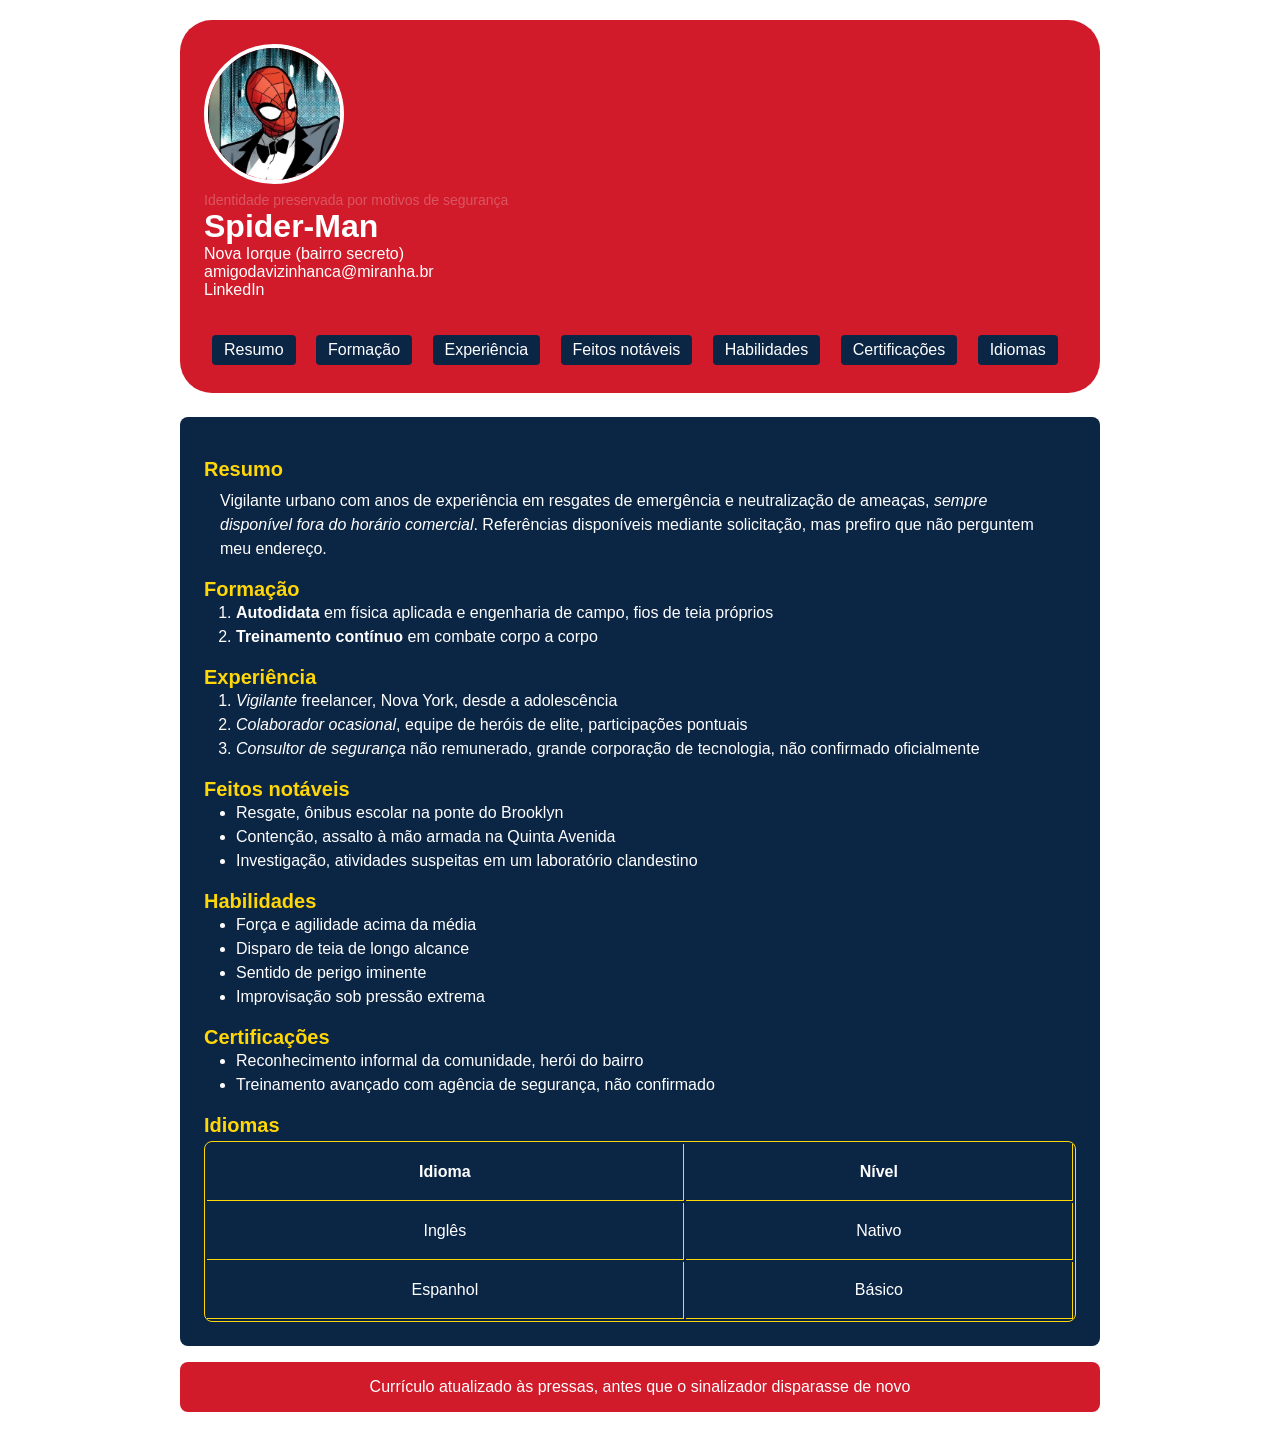
<file: aula 5/index.html>
<!DOCTYPE html>
<html lang="pt-br">
<head>
  <meta charset="UTF-8" />
  <meta name="viewport" content="width=device-width, initial-scale=1.0" />
  <title>Currículo Spider-Man</title>
  <link rel="stylesheet" href="./styles/global.css">
</head>
<body>
  <header>
    <figure>
      <img src="./images/miranha.jpg" alt="Foto de perfil, pessoa mascarada com traje vermelho e azul" />
      <figcaption>Identidade preservada por motivos de segurança</figcaption>
    </figure>
    <h1>Spider-Man</h1>
    <div class="header-info">
      <p>Nova Iorque (bairro secreto)</p>
      <p>
        <a href="mailto:amigodavizinhanca@miranha.br">amigodavizinhanca@miranha.br</a>
      </p>
      <p>
        <a href="https://www.linkedin.com/in/miranha/">LinkedIn</a>
      </p>
      <nav>
        <ul>
          <li><a href="#resumo">Resumo</a></li>
          <li><a href="#formacao">Formação</a></li>
          <li><a href="#experiencia">Experiência</a></li>
          <li><a href="#feitos">Feitos notáveis</a></li>
          <li><a href="#habilidades">Habilidades</a></li>
          <li><a href="#certificacoes">Certificações</a></li>
          <li><a href="#idiomas">Idiomas</a></li>
        </ul>
      </nav>
    </div>
  </header>

  <main>
    <section id="resumo">
      <h2>Resumo</h2>
      <p>
        Vigilante urbano com anos de experiência em resgates de emergência e neutralização de ameaças,
        <em>sempre disponível fora do horário comercial</em>. Referências disponíveis mediante solicitação,
        mas prefiro que não perguntem meu endereço.
      </p>
    </section>

    <section id="formacao">
      <h2>Formação</h2>
      <ol>
        <li><strong>Autodidata</strong> em física aplicada e engenharia de campo, fios de teia próprios</li>
        <li><strong>Treinamento contínuo</strong> em combate corpo a corpo</li>
      </ol>
    </section>

    <section id="experiencia">
      <h2>Experiência</h2>
      <ol>
        <li><em>Vigilante</em> freelancer, Nova York, desde a adolescência</li>
        <li><em>Colaborador ocasional</em>, equipe de heróis de elite, participações pontuais</li>
        <li><em>Consultor de segurança</em> não remunerado, grande corporação de tecnologia, não confirmado oficialmente</li>
      </ol>
    </section>

    <section id="feitos">
      <h2>Feitos notáveis</h2>
      <ul>
        <li>Resgate, ônibus escolar na ponte do Brooklyn</li>
        <li>Contenção, assalto à mão armada na Quinta Avenida</li>
        <li>Investigação, atividades suspeitas em um laboratório clandestino</li>
      </ul>
    </section>

    <section id="habilidades">
      <h2>Habilidades</h2>
      <ul>
        <li>Força e agilidade acima da média</li>
        <li>Disparo de teia de longo alcance</li>
        <li>Sentido de perigo iminente</li>
        <li>Improvisação sob pressão extrema</li>
      </ul>
    </section>

    <section id="certificacoes">
      <h2>Certificações</h2>
      <ul>
        <li>Reconhecimento informal da comunidade, herói do bairro</li>
        <li>Treinamento avançado com agência de segurança, não confirmado</li>
      </ul>
    </section>

    <section id="idiomas">
      <h2>Idiomas</h2>
      <table>
        <thead>
          <tr>
            <th scope="col">Idioma</th>
            <th scope="col">Nível</th>
          </tr>
        </thead>
        <tbody>
          <tr>
            <td>Inglês</td>
            <td>Nativo</td>
          </tr>
          <tr>
            <td>Espanhol</td>
            <td>Básico</td>
          </tr>
        </tbody>
      </table>
    </section>
  </main>

  <footer>
    <p>Currículo atualizado às pressas, antes que o sinalizador disparasse de novo</p>
  </footer>
</body>

</html>
</file>
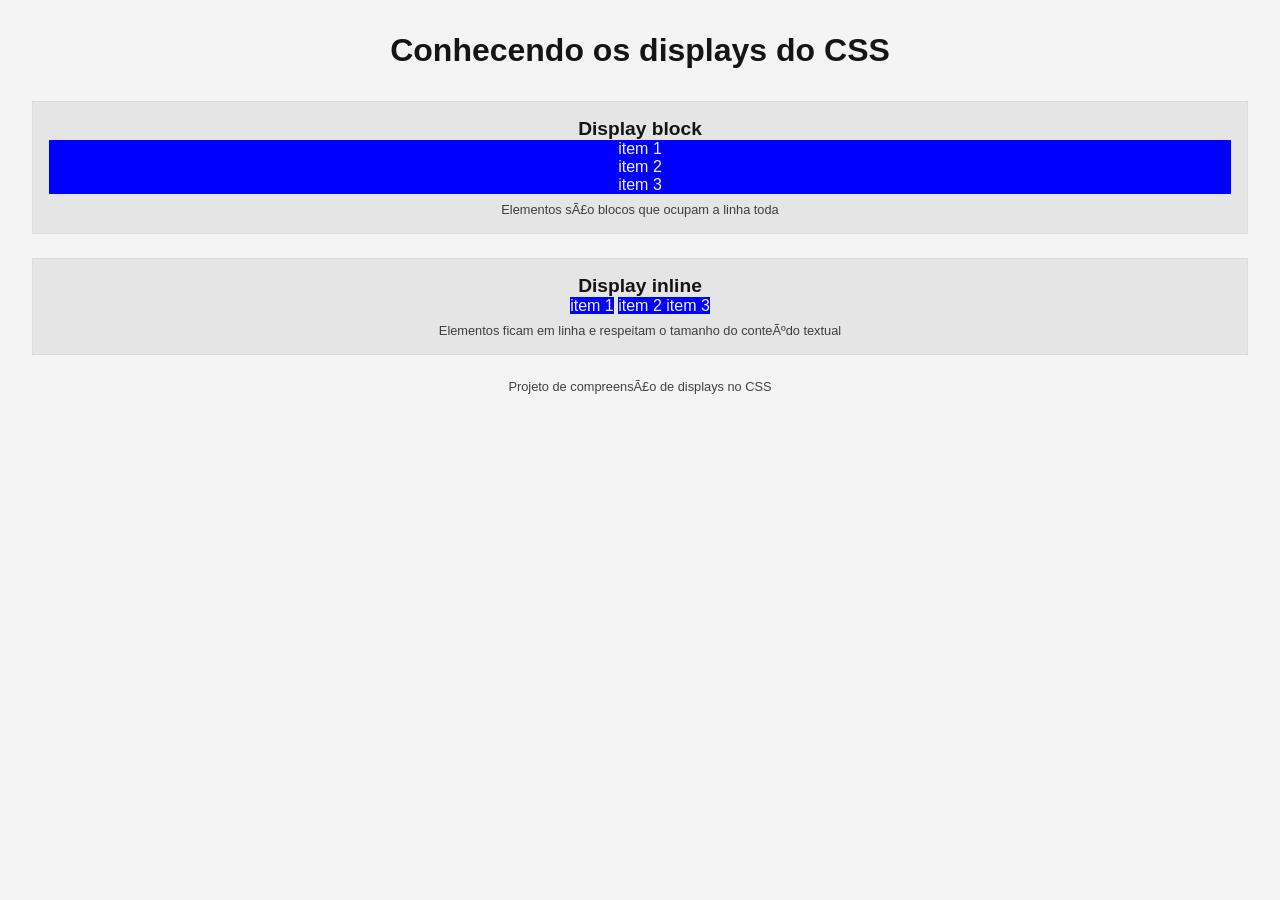
<file: aula 6/index.html>
<!DOCTYPE html>
<html>
    <head>
        <meta charset="UTF_8">
        <meta name="viewport" content="width=device-width initial-scale=1.0">
        <link rel="stylesheet" href="./styles/global.css">
        <title>Conhecendo os displays</title>
    </head>
    <body>
        <header>
            <h1>Conhecendo os displays do CSS</h1>
        </header>
        <main>
            <section>
                <h2>Display block</h2>
                <div class="container-block">
                <div class="item">item 1</div>
                <div class="item">item 2 </div>
                <div class="item">item 3 </div>
                </div>
                <p>Elementos são blocos que ocupam a linha toda</p>
            </section>
            <section>
                <h2>Display inline</h2>
                <div class="container-inline">
                <div class="item">item 1</div>
                <div class="item">item 2 </div>
                <div class="item">item 3 </div>
                </div>
                <p>Elementos ficam em linha e respeitam o tamanho do conteúdo textual</p>
            </section>

        </main>
        <footer>
            <p>Projeto de compreensão de displays no CSS</p>
        </footer>

    </body>
    
    
    
    
    
    
    
    
    

    
    
    
    
    
    </html>
</file>
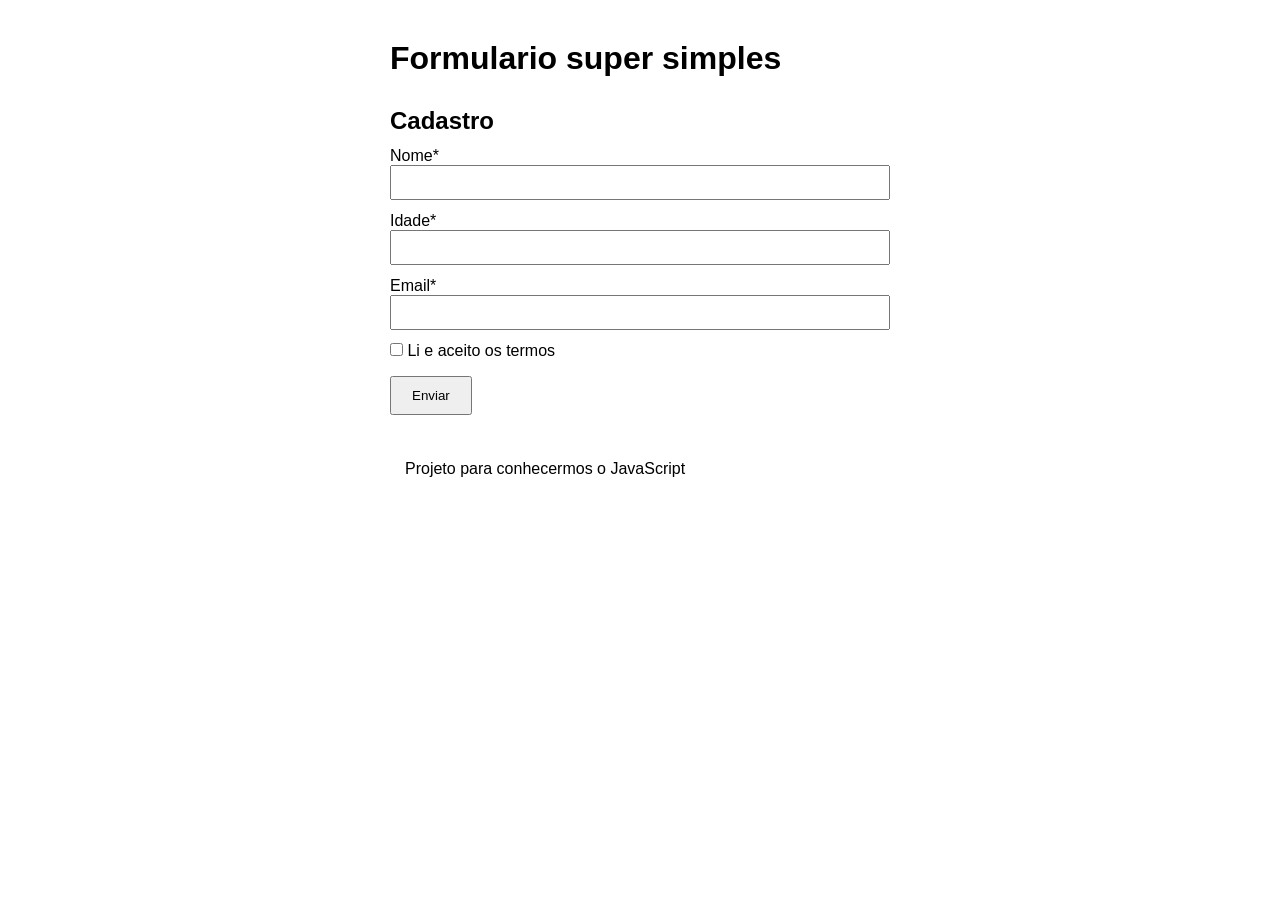
<file: aula 7-8/index.html>
<!DOCTYPE html>
<html lang="pt-BR">
<head>
    <meta charset="UTF-8">
    <meta name="viewport" content="width=device-width, initial-scale=1.0">
    <link rel="stylesheet" href="styles/global.css">
    <script src="scripts/index.js" defer></script>
    <title>Formulario JS</title>
</head>
<body>
    <header>
        <h1>Formulario super simples</h1>
    </header>

    <main>
        <h2>Cadastro</h2>
        <form id="cadastro" novalidate onsubmit="executar(event)">
            <label for="nome">Nome*</label>
            <input type="text" id="nome">
            <p id="erro-nome" class="oculto"></p>

            <label for="idade">Idade*</label>
            <input type="number" id="idade">
            <p id="erro-idade" class="oculto"></p>

            <label for="email">Email*</label>
            <input type="email" id="email">
            <p id="erro-email" class="oculto"></p>

            <label>
            <input type="checkbox" id="termos">
            Li e aceito os termos 
            <p id="erro-termos" class="oculto"></p>
            </label>

            
            <button type="submit">
                Enviar
            </button>
            <p id="concluido" class="oculto"></p>
            
        
        </form>

    </main>

    <footer>
        <p>Projeto para conhecermos o JavaScript</p>
    </footer>
    
</body>
</html>
</file>
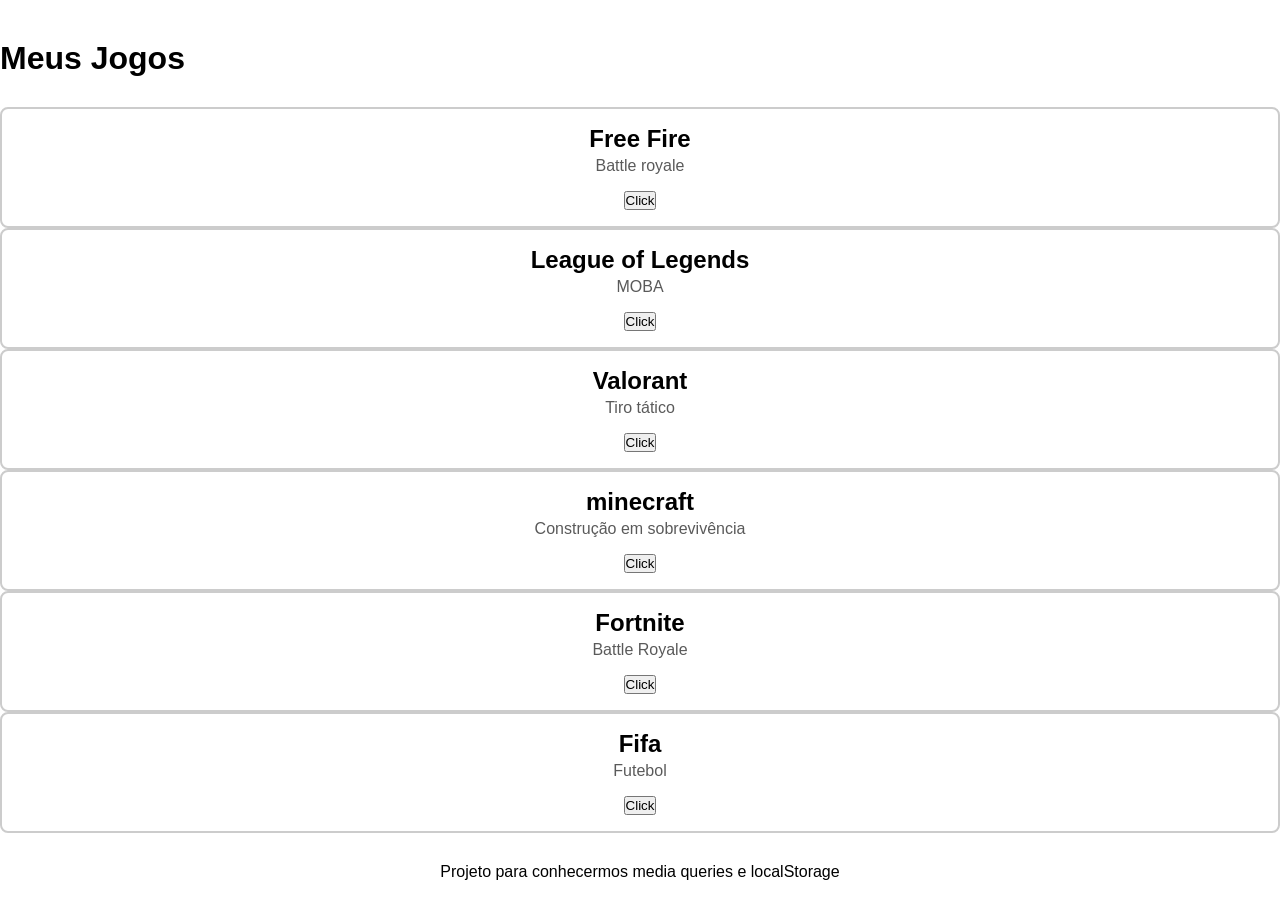
<file: aula 9/index.html>
<!DOCTYPE html>
<html lang="pt-BR">
<head>
    <meta charset="UTF-8">
    <meta name="viewport" content="width=device-width, initial-scale=1.0">
    <link rel="stylesheet" href="./styles/global.css">
    <script src="./scripts/index.js" defer></script>
    <title>Meus Jogos</title>
</head>
<body>
    <header>
        <h1>Meus Jogos</h1>
    </header>
    <main>
        <section class="cards">
            
            <div class="card" id="free-fire">
                <h2>Free Fire</h2>
                <p>Battle royale</p>
                <button onclick="marcar('free-fire', 'Free fire')">Click</button>
            </div>

             <div class="card" id="lol">
                <h2>League of Legends</h2>
                <p>MOBA</p>
                <button onclick="marcar('lol', 'League of Legends')">Click</button>
            </div>
            
            <div class="card" id="valorant">
                <h2>Valorant</h2>
                <p>Tiro tático</p>
                <button onclick="marcar('valorant', 'Valorant')">Click</button>
            </div>

            <div class="card" id="minecraft">
                <h2>minecraft</h2>
                <p>Construção em sobrevivência</p>
                <button onclick="marcar('minecraft', 'Minecraft')">Click</button>
            </div>

            <div class="card" id="fortnite">
                <h2>Fortnite</h2>
                <p>Battle Royale</p>
                <button onclick="marcar('fortnite', 'Fortnite')">Click</button>
            </div>

             <div class="card" id="fifa">
                <h2>Fifa</h2>
                <p>Futebol</p>
                <button onclick="marcar('fifa', 'Fifa')">Click</button>
            </div>
        </section>
    </main>
    <footer>
        <p>Projeto para conhecermos media queries e localStorage</p>
    </footer>
</body>
</html>
</file>
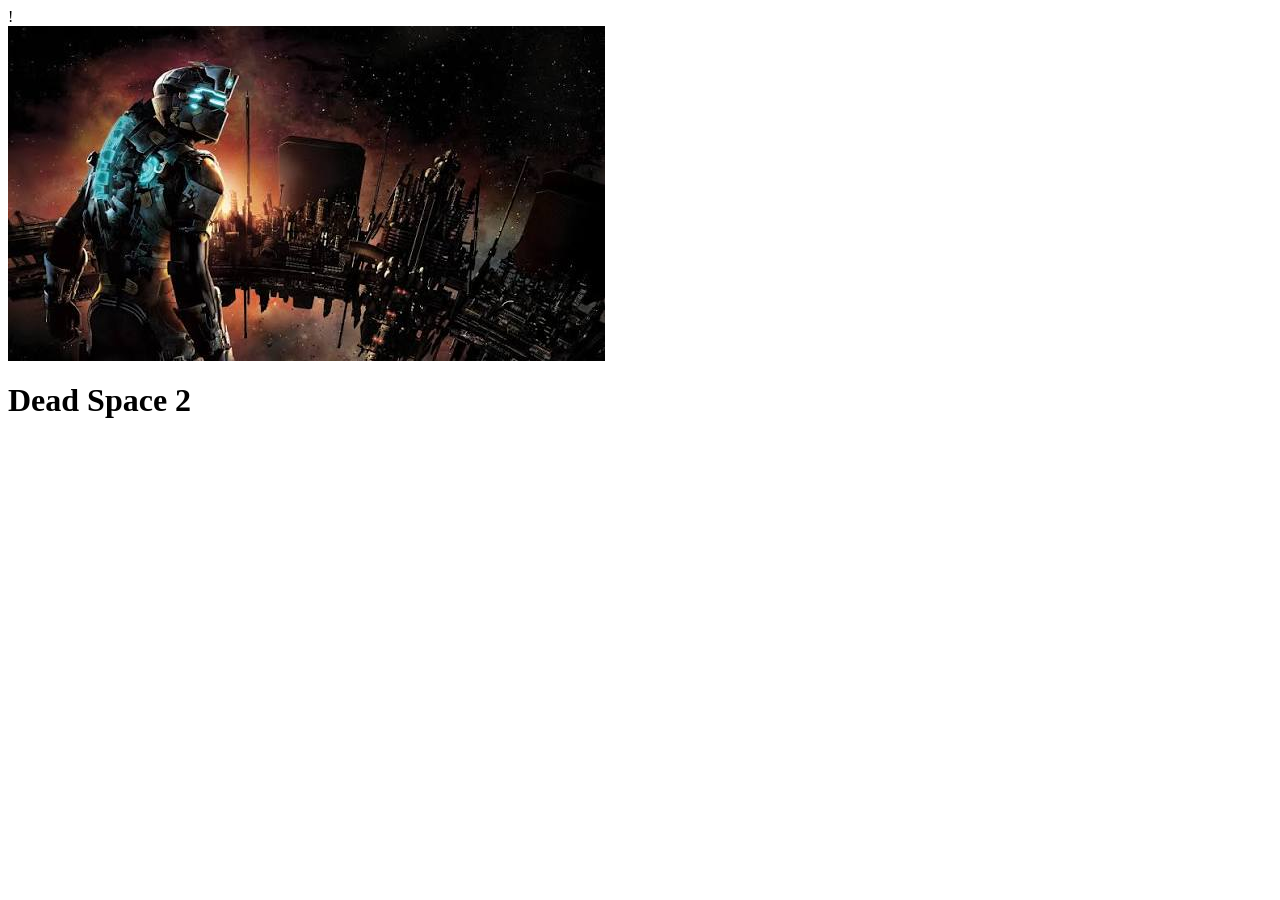
<file: aula 2/meu_arquivo.html>
!<!DOCTYPE html>
</html>
<html lang="pt-br">

<head>
    <meta charset="UTF-8">
    <title>Meu jogo favorito </title>
</head>

<body>
    <header>
        <img src="./images/Deadspace.jpg" alt="Capa de jogo">
        <h1><strong>Dead Space 2</strong></h1>
    </header>

</body>
</file>
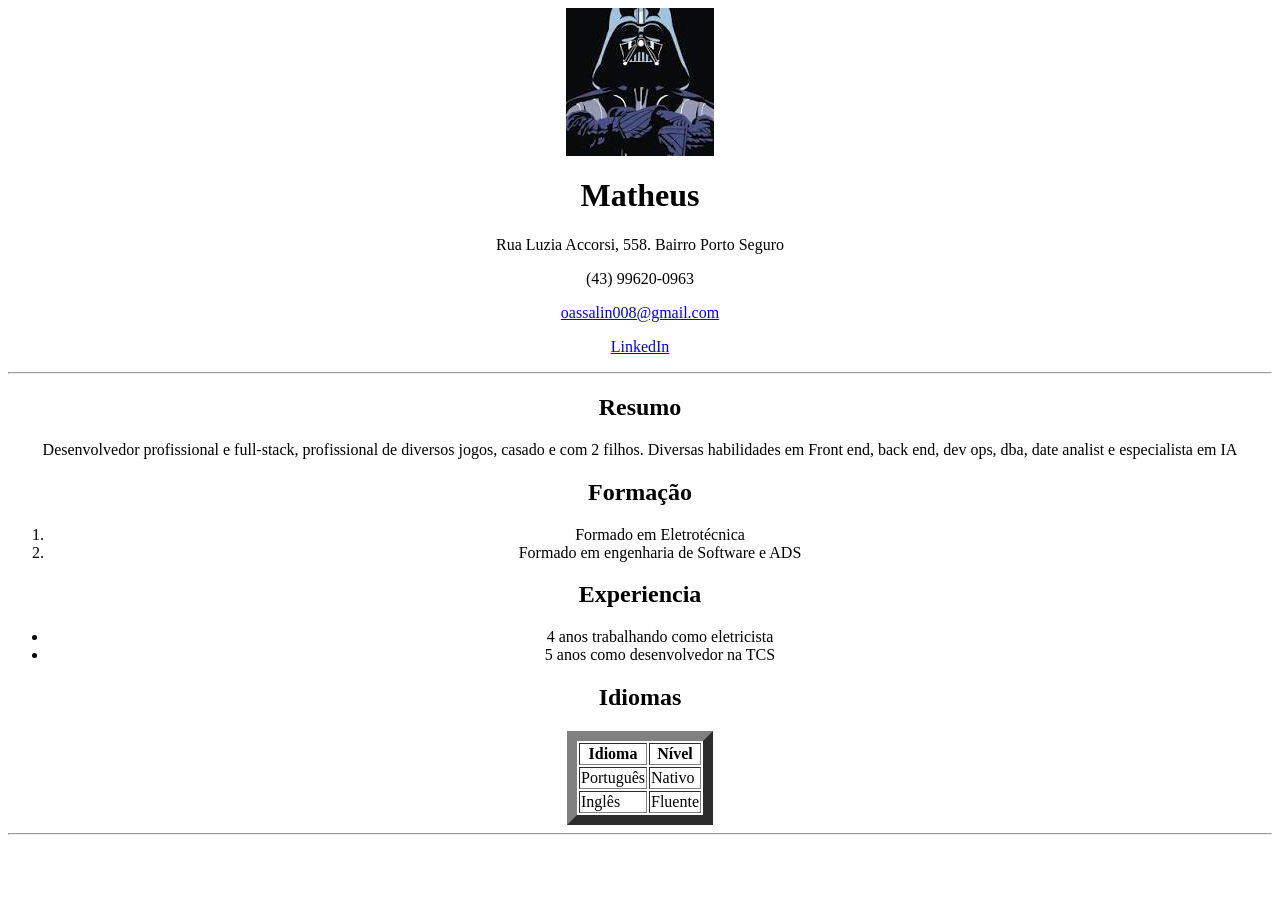
<file: aula 2/meucurriculo.html>
<!DOCTYPE <html>

</html>
<html lang="pt-br">

<head>
    <meta charset="UTF-8">
    <title>Curriculo - Matheus</title>
</head>

<body>
    <center>

        <div id="cabecalho">
            <img src="./images/download.jpg" alt="Foto de perfil">
            <h1>Matheus</h1>
            <p>Rua Luzia Accorsi, 558. Bairro Porto Seguro</p>
            <p>(43) 99620-0963</p>
            <p>
                <a href="mailto:assalin008@gmail.com">oassalin008@gmail.com</a>
            </p>
            <p>
                <a href="https://www.linkedin.com/in/matheus-assalin">LinkedIn</a>
            </p>

        </div>
        <hr>

        <div id="conteudo">
            <div>
                <h2>Resumo</h2>
                <p>
                    Desenvolvedor profissional e full-stack, profissional de diversos jogos, casado e com 2 filhos.
                    Diversas habilidades em Front end, back end, dev ops, dba, date analist e especialista em IA
                </p>
            </div>
            <div>
                <h2>Formação</h2>
                <ol>
                    <li>Formado em Eletrotécnica</li>
                    <li>Formado em engenharia de Software e ADS</li>
                </ol>
            </div>

            <div>
                <h2>Experiencia</h2>
                <ul>
                    <li>4 anos trabalhando como eletricista</li>
                    <li>5 anos como desenvolvedor na TCS</li>
                </ul>
            </div>
            <div>
                <h2>Idiomas</h2>
                <table border="10">
                    </tr>
                    <th>Idioma</th>
                    <th>Nível</th>
                    </tr>

                    <tr>
                        <td>Português</td>
                        <td>Nativo</td>
                    </tr>

                    <tr>
                        <td>Inglês</td>
                        <td>Fluente</td>
                    </tr>
                </table>
            </div>

        </div>


        <hr>
        <div id="rodape">

        </div>
    </center>
</body>

</html>
</file>
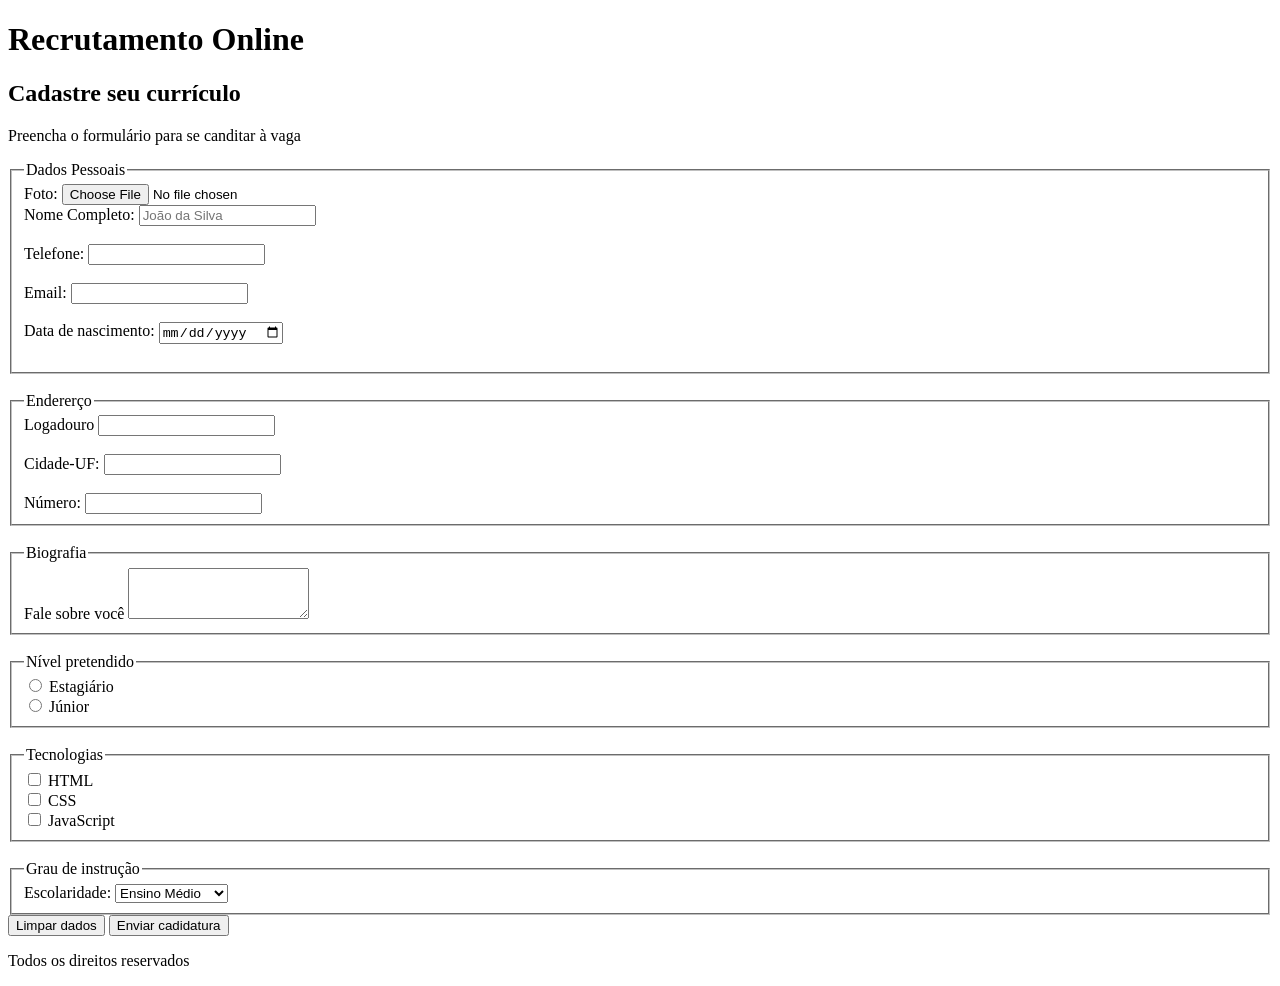
<file: aula 3/meuarquivo.html>
<!DOCTYPE html>
<html lang="pr-br">
    <head>
        <title>Recrutamento Online</title>
        <meta charset="UTF-8">
    </head>
    <body>
        <header>
            <h1>Recrutamento Online</h1>
        
        </header>
        <main>
            <section>
                <h2>Cadastre seu currículo</h2>
                <form action="https://postman-echo.com/post" method="post" enctype="multipart/form-data">
                    <p>Preencha o formulário para se canditar à vaga</p>
                    <fieldset>
                        <legend>Dados Pessoais</legend>
                        <div>
                            <label for="foto_id">Foto:</label>
                            <input id="foto_id" name="foto" type="file" accept="image/*">
                        </div>
                        <div>
                            <label for="nome_id">Nome Completo:</label>
                            <input id="nome_id" name="nome" type="text" placeholder="João da Silva">
                        </div>
                        <br>
                        <div>
                            <label for="telefone_id">Telefone:</label>
                            <input id="telefone_id" name="telefone" type="tel">
                        </div>
                        <br>
                        <div>
                            <label for="email_id">Email:</label>
                            <input id="email_id" name="email" type="email">
                        </div>
                        <br>
                        <div>
                            <label for="data_nasc_id">Data de nascimento:</label>
                            <input id="data_nasc_id" name="data_nasc" type="date">
                        </div>
                        <br>
                    </fieldset>
                    <br>
                    <fieldset>
                        <legend>Endererço</legend>
                        <div>
                            <label for="logadouro_id">Logadouro</label>
                            <input id="logadouro_id" name="logadouro" type="text">
                        </div>
                        <br>
                        <div>
                            <label for="cidade_id">Cidade-UF:</label>
                            <input id="cidade_id" name="cidade" type="text">
                        </div>
                        <br>
                        <div>
                            <label for="numero_id">Número:</label>
                            <input id="numero_id" name="numero" type="number">
                        </div>
                    </fieldset>
                    <br>
                    <fieldset>
                        <legend>Biografia</legend>
                        <div>
                            <label for="resumo_id">Fale sobre você</label>
                            <textarea id="resumo_id"
                                        name="resumo" 
                                        rows="3" 
                                        cols="20"></textarea>
                        </div>
                    </fieldset>
                    <br>
                    <fieldset>
                        <legend>Nível pretendido</legend>
                        <div>
                            <input id="Estagiario_id" name="nivel" type="radio" value="estagiario">
                            <label for="Estagiario_id">Estagiário</label>
                        </div>
                        <div>
                            <input id="junior_id" name="nivel" type="radio" value="junior">
                            <label for="junior_id">Júnior</label>
                        </div>
                    </fieldset>
                    <br>
                    <fieldset>
                        <legend>Tecnologias</legend>
                    <div>
                        <input id="tec_html_id" name="tecnologia" type="checkbox" value="html">
                        <label for="tec_html_id">HTML</label>
                    </div>
                    <div>
                        <input id="tec_css_id" name="tecnologia" type="checkbox" value="css">
                        <label for="tec_css_id">CSS</label>
                    </div>
                    <div>
                        <input id="tec_js_id" name="tecnologia" type="checkbox" value="js">
                        <label for="tec_js_id">JavaScript</label>
                    </div>
                    </fieldset>
                    <br>
                    <fieldset>
                        <legend>Grau de instrução</legend>
                        <div>
                            <label for="escolaridade_id">Escolaridade:</label>
                            <select id="escolaridade_id" name="escolaridade">
                                <option value="medio">Ensino Médio</option>
                                <option value="graduacao">Graduação</option>
                                <option value="pos">Pós-graduação</option>
                            </select>
                        </div>
                    </fieldset>
                    <div>
                        <button type="reset">Limpar dados</button>
                        <button type="submit">Enviar cadidatura</button>
                    </div>
                </form>
            </section>
        </main>
        <footer>
            <p>Todos os direitos reservados</p>
        </footer>
    </body>
</html>
</file>
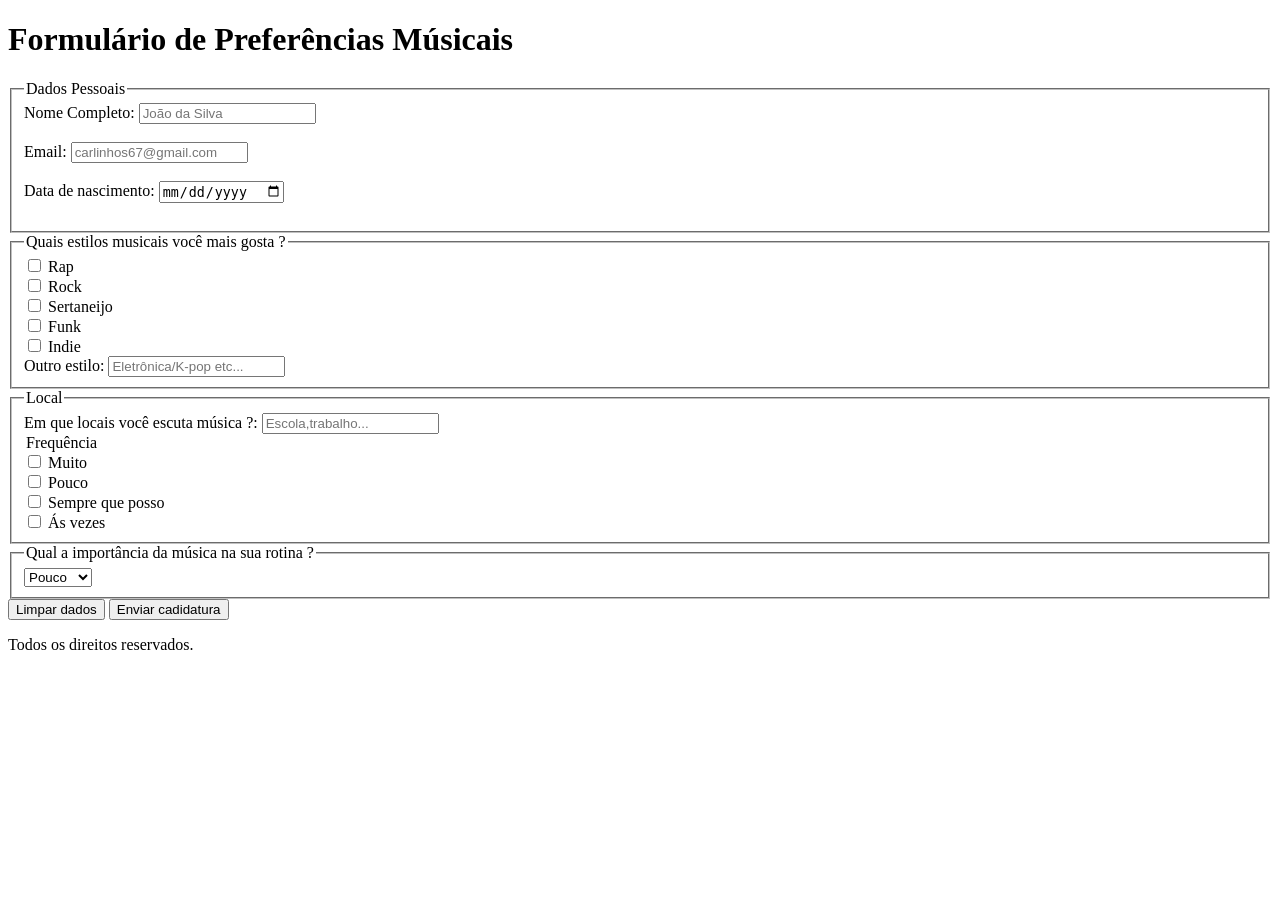
<file: aula 4/meu_arquivo(avaliativo).html>
<!DOCTYPE html>
</html>
<html lang="pt-br">

    <head>
        <meta charset="UTF-8">
        <title>Form de música</title>
    </head>
    <body>
        <header>
            <h1><strong>Formulário de Preferências Músicais</strong></h1>
        </header>
        <main>
            <section>
                <form action="https://postman-echo.com/post" method="post" enctype="multipart/form-data">
                    <fieldset>
                        <legend>Dados Pessoais</legend>
                        <div>
                                    <label for="nome_id">Nome Completo:</label>
                                    <input id="nome_id" name="nome" type="text" placeholder="João da Silva">
                                </div>
                                <br>
                                <div>
                                    <label for="email_id">Email:</label>
                                    <input id="email_id" name="email" type="email" placeholder="carlinhos67@gmail.com">
                                </div>
                                <br>
                                <div>
                                    <label for="data_nasc_id">Data de nascimento:</label>
                                    <input id="data_nasc_id" name="data_nasc" type="date">
                                </div>
                                <br>
                    </fieldset>
                    <fieldset>
                        <legend>Quais estilos musicais você mais gosta ?</legend>
                            <div>
                                <input id="msc_rap" name="musica" type="checkbox" value="rap">
                                <label for="msc_rap_id">Rap</label>
                            </div>
                            <div>
                                <input id="msc_rock" name="musica" type="checkbox" value="rock">
                                <label for="msc_rock_id">Rock</label>
                            </div>
                            <div>
                                <input id="msc_sertaneijo" name="musica" type="checkbox" value="sertaneijo">
                                <label for="msc_sertaneijo_id">Sertaneijo</label>
                            </div>
                            <div>
                                <input id="msc_funk_id" name="musica" type="checkbox" value="funk">
                                <label for="msc_funk_id">Funk</label>
                            </div>
                            <div>
                                <input id="msc_indie_id" name="musica" type="checkbox" value="indie">
                                <label for="msc_indie_id">Indie</label>
                            </div>
                            <div>
                                <label for="outro_id">Outro estilo:</label>
                                <input id="outro_id" name="outro" type="text" placeholder="Eletrônica/K-pop etc...">
                            </div>
                    </fieldset>
                    <fieldset>
                        <legend>Local</legend>
                        <div>
                            <label for="local_id">Em que locais você escuta música ?:</label>
                            <input id="local_id" name="local" type="text" placeholder="Escola,trabalho...">
                        </div>
                        <legend>Frequência</legend>
                        <div>
                            <input id="muito_id" name="muito" type="checkbox" value="muito">
                            <label for="muito_id">Muito</label>
                        </div>
                        <div>
                            <input id="pouco_id" name="pouco" type="checkbox" value="pouco">
                            <label for="pouco_id">Pouco</label>
                        </div>
                        <div>
                            <input id="sempre_id" name="sempre" type="checkbox" value="sempre">
                            <label for="sempre_id">Sempre que posso</label>
                        </div>
                        <div>
                            <input id="asvezes_id" name="asvezes" type="checkbox" value="asvezes">
                            <label for="asvezes_id">Ás vezes</label>
                        </div>
                    </fieldset>
                    <fieldset>
                            <legend>Qual a importância da música na sua rotina ?</legend>
                            <div>
                                <select>
                                    <option value="pouco">Pouco</option>
                                    <option value="muito">Muito</option>
                                    <option value="demais">Demais</option>
                                </select>
                            </div>
                        </fieldset>
                        <div>
                            <button type="reset">Limpar dados</button>
                            <button type="submit">Enviar cadidatura</button>
                        </div>
                    </fieldset>
                </form>        
            </section>
        </main>
        <footer>
            <p>Todos os direitos reservados.</p>
        </footer>
    </body>
</html>
</file>
<file: aula 5/styles/global.css>
* {
     box-sizing:border-box;
    margin: 0;
    padding: 0;
}


body{
    font-size: 16px;
    font-family:Arial, Arial, Helvetica, sans-serif; 
    color: #1a1a1a;
    background-color: #ffffff;
    padding: 1.25rem;
    max-width: 60rem;
    margin: auto;
}

header{
    background-color: #d11a2a;
    color: #ffffff;
    padding: 1.5rem;
    border-radius: 2rem;
}

header img{
    width: 8.75rem;
    height: 8.75rem;
    border-radius: 50%;
    border: 0.25rem solid #ffffff
}

header figcaption{
    font-size: 0.875rem;
    opacity: 0.25;
    margin-top: 0.25rem;
}

header a {
    color: inherit;
    text-decoration: none;
}

header a:hover {
    opacity: 0.8;
    cursor: pointer;
    color: #ffd607;
    transition: 0.5s;
}

nav{
    margin-top: 1rem;
    padding-top: 1rem;
    border-top: 0.0625rem solid rgba(red, green, blue, alpha);
}

nav ul {
    list-style: none;
}

nav li {
    display: inline-block;
    margin: 0.25rem 0.5rem;
}

nav a {
    display: inline-block; 
    background-color: #0b2545;
    padding: 0.375rem 0.75rem;
    border-radius: 0.25rem;
}

main {
    margin-top: 1.5rem;
    padding: 1.5rem;;
    color: #ffffff;
    background-color: #0b2545;
    border-radius: 0.5rem;
}

section {
    margin-top: 1rem;
    line-height: 1.5rem;
}

section h2 {
    color: #ffd607;
    font-size: 1.25rem;
}

section p {
    margin: 0.5rem 1rem;
}

section ul,
section ol {
    margin-left: 1rem;
    padding-left: 1rem;
}

table{
    width: 100%;
    margin-top: 0.25rem;
    border: 0.0275rem solid #ffd607;
    border-radius: 0.5rem;
}

table th,
table td{
    padding: 1rem;
    text-align: center;
    border-right: 0.0275rem solid #ffd607;
    border-bottom: 0.0275rem solid #ffd607;
}

table th: last-child,
table td: last-child{
    border-right: none;
}

table tr: last-child td {
    border-bottom: none;
}

footer{
    margin-top: 1rem;
    font-size: 0.875;
    text-align: center;
    color:#ffffff;
    background-color: #d11a2a;
    padding: 1rem;
    border-radius: 0.5rem;
}
</file>
<file: aula 6/styles/global.css>
* {
    margin: 0;
    padding: 0;
    box-sizing: border-box;
}

body {
    font-size: 16px;
    font-family: Arial, sans-serif;
    padding: 2rem;
    background-color: #f4f4f4;
    color: #151515;

}

h1 {
    text-align: center;
    margin-bottom: 2rem;
}

h2 {
    font-size: 1.2rem;
    margin-bottom: 0.5;
}

p {
    opacity: 0.8;
    font-size: 0.8rem;
    margin-top: 0.5rem;
}

section {
    background-color: #e5e5e5;
    padding: 1rem;
    margin-bottom: 1.5rem;
    border: 1px solid #dcdcdc;
    text-align: center;
}

footer {
    text-align: center;
}

.item {
    color:#f4f4f4;
    background-color: #0000ff
}


.coutainer-block .item {
    display: block;
    height: 1.5rem;
    margin: 0.5;
}

.container-inline .item {
    display: inline;
}
</file>
<file: aula 7-8/styles/global.css>
* {
    margin: 0;
    padding: 0;
    box-sizing: border-box;
}

html {
    font-size: 62.5%;
}

body {
    font-family: Arial, sans-serif;
    font-size: 1.6rem;
    max-width: 50rem;
    margin: 4rem auto;
}

main {
    margin-top: 3rem;
}

footer {
    margin-top: 3rem;
}

footer p {
    margin-top: 1rem;
    padding: 1.5rem;
}


label {
    display: block;
    margin-top: 1.2rem;
}

input[type="text"],
input[type="number"],
input[type="email"] {
    padding: 0.8rem;
    width: 100%;
}

button {
    padding: 1rem 2rem;
    margin-top: 1.6rem;
}

.oculto {
    display: none;
}

.sucesso {
    background-color: #ffe08a;
    font-weight: bold;
}

.erro {
    color: #8a1c1c;
    background-color: #ffe6e6;
}
</file>
<file: aula 9/styles/global.css>
*{
    margin: 0;
    padding: 0;
    box-sizing: border-box;
}

html {
    font-size: 62.5%;
}

body {
    font-family: Arial, sans-serif;
    font-size:1.6rem;
    margin: 4rem auto;
}

main {
    margin-top: 3rem;
}

footer {
    margin-top: 3rem;
    text-align: center;
}

button {
    padding: 1rem, 2rem;
    margin-top: 1.6rem;
}

.container-cards {
    display: grid;
    grid-template-columns: 1fr;
    gap:1.6rem;
}

@media (min-width: 768px) {
    .container-cards {
        grid-template-columns: 1fr 1fr;
    }
}

@media (min-width: 992px) {
    .container-cards {
        grid-template-columns: 1fr 1fr 1fr;
    }
}

.card {
    padding: 1.6rem;
    border: 0.2rem solid #cccccc;
    border-radius: 0.8rem;
    text-align: center;
}

.card p {
    margin-top: 0.4rem;
    color: #5a5a5a;
}

.marcado {
    border-color: #0d35de;
    background-color: #e9ecf5;
}
</file>
